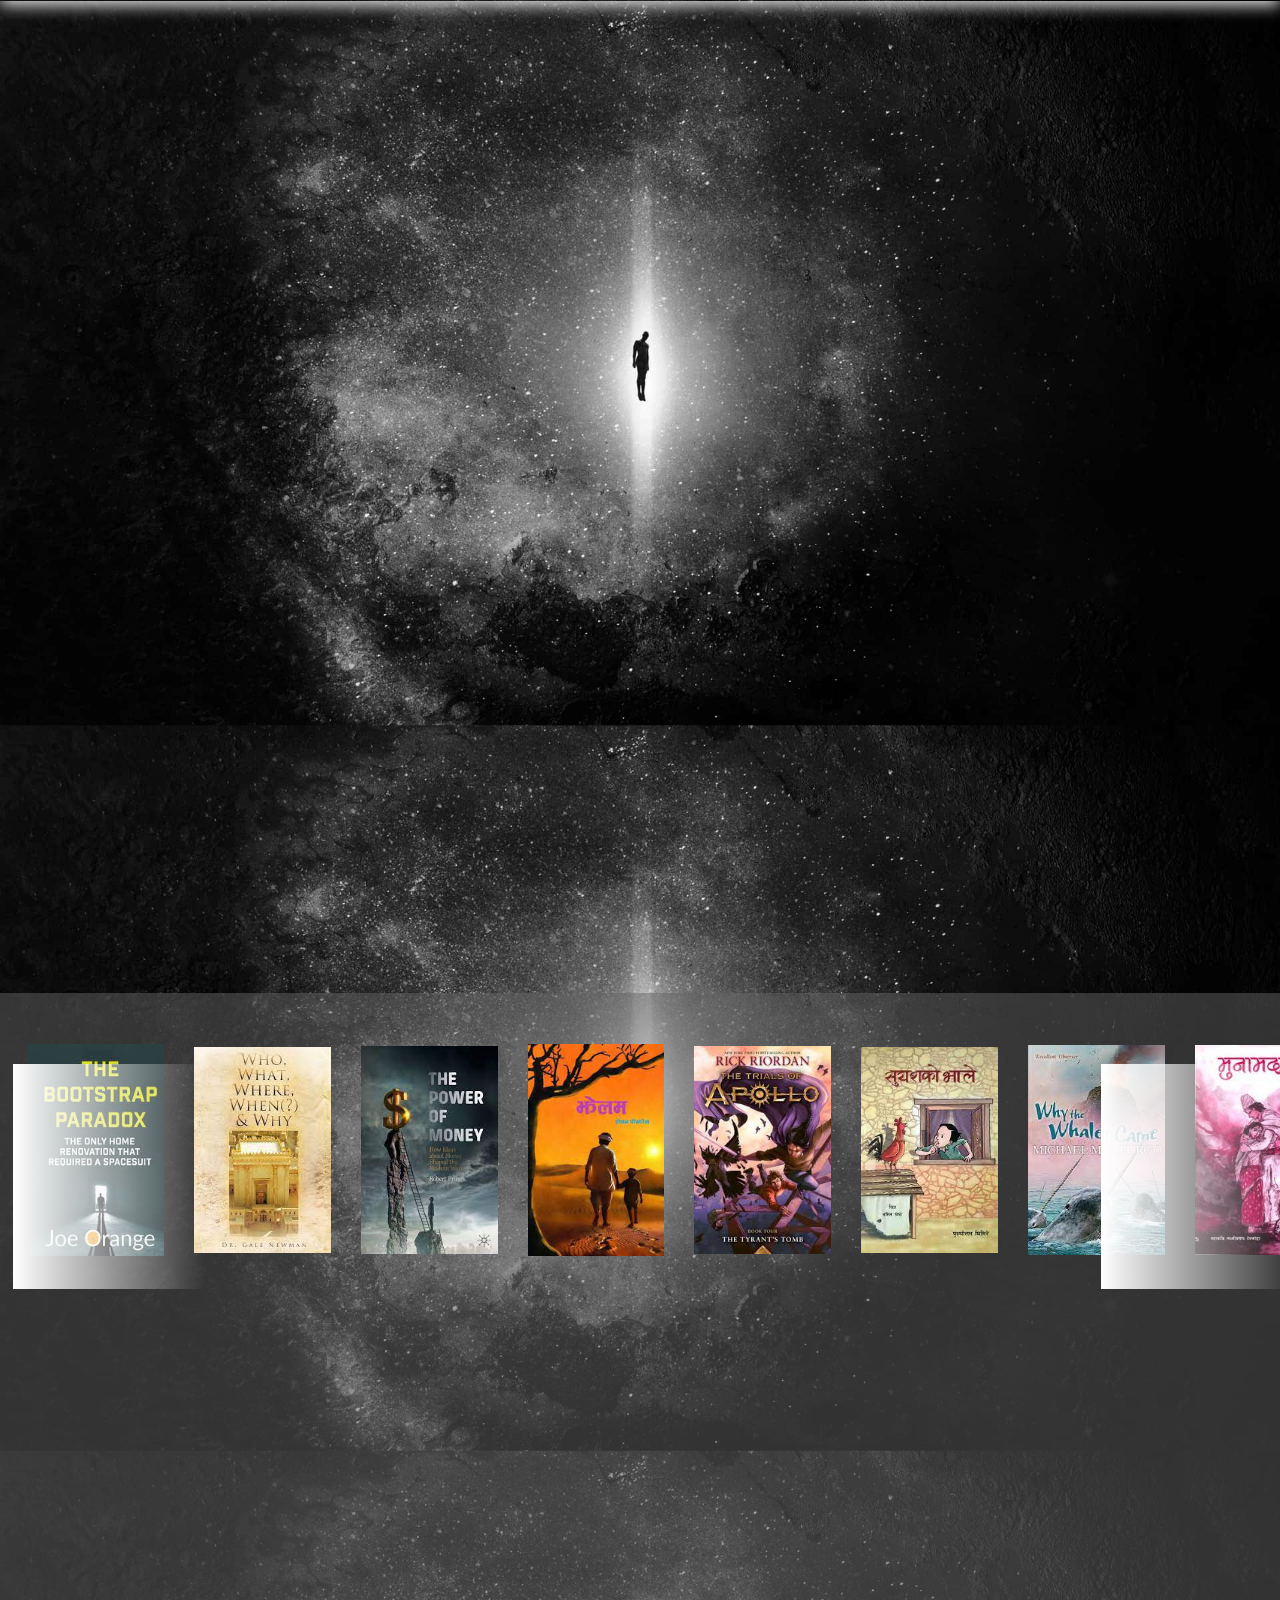
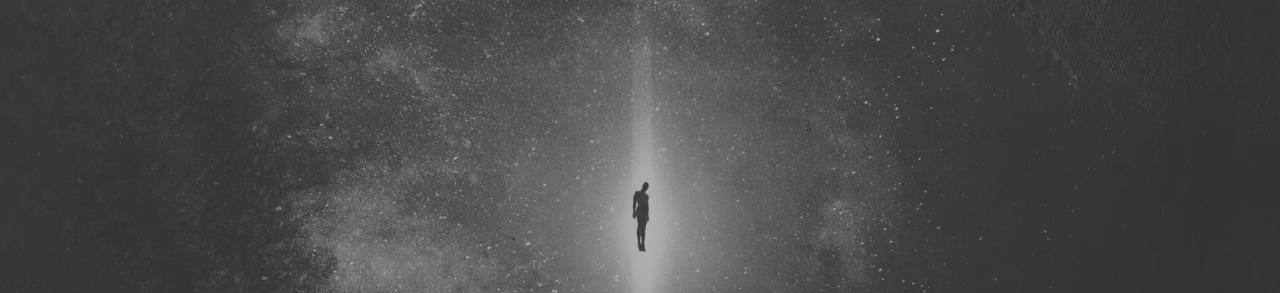
<file: index.html>
<!DOCTYPE html>
<html lang="en">
<head>
    <meta charset="UTF-8">
    <meta name="viewport" content="width=device-width, initial-scale=1.0">
    <link rel="stylesheet" href="avg.css">
    <link rel="stylesheet" href="https://cdnjs.cloudflare.com/ajax/libs/font-awesome/6.5.1/css/all.min.css" />
    <title>EduShop</title>
</head>
<body>
    <header>
        <a href="#" class="logo"><img src="2.png" alt=""></a>
        <div class="menu">
            <a href="index.html" class="active">Home</a>
            <a href="items.html">Items</a>
            <a href="#">About Us</a>
          
        </div>
    </header>
</header>
<div class="call">
<div class="luffy">
    <div class="cl">
    <h3>Limited Offer</h3>
    <h2>StatrUp Sale!</h2>
    <h4>Order your Stationery items</h4>
   <div class="button">
    <div class="icon"><a href="#" class="fa-solid fa-cart-shopping"></a></div>
<a href="items.html">Enroll Now!</a>   
</div>
    </div>
    </div>
    <div class="container">
        <img src="10.jpg" class="images">
        <img src="4.jpg" class="images">
        <img src="z.jpg" class="images">
        <img src="5.jpg" class="images">
        <img src="7.jpg" class="images">
        <img src="8.jpg" class="images">
        <img src="9.jpg" class="images">
        <img src="11.jpg" class="images">
    </div>
    <div class="slider">
        <div class="slo">
            <div class="slide">
                <img src="a.jpg" alt="">
            </div>
            <div class="slide">
                <img src="b.jpg" alt="">
            </div>
            <div class="slide">
                <img src="c.jpg" alt="">
            </div>
            <div class="slide">
                <img src="d.jpg" alt="">
            </div>
            <div class="slide">
                <img src="e.jpg" alt="">
            </div>
            <div class="slide">
                <img src="f.jpg" alt="">
            </div>
            <div class="slide">
                <img src="g.jpg" alt="">
            </div>
            <div class="slide">
                <img src="h.jpg" alt="">
            </div>
            <div class="slide">
                <img src="i.jpg" alt="">
            </div>
            <div class="slide">
                <img src="j.jpg" alt="">
            </div>
            <div class="slide">
                <img src="a.jpg" alt="">
            </div>
            <div class="slide">
                <img src="b.jpg" alt="">
            </div>
            <div class="slide">
                <img src="c.jpg" alt="">
            </div>
            <div class="slide">
                <img src="d.jpg" alt="">
            </div>
            <div class="slide">
                <img src="e.jpg" alt="">
            </div>
            <div class="slide">
                <img src="f.jpg" alt="">
            </div>
            <div class="slide">
                <img src="g.jpg" alt="">
            </div>
            <div class="slide">
                <img src="h.jpg" alt="">
            </div>
            <div class="slide">
                <img src="i.jpg" alt="">
            </div>
            <div class="slide">
                <img src="j.jpg" alt="">
            </div>
            <div class="slide">
                <img src="a.jpg" alt="">
            </div>
            <div class="slide">
                <img src="b.jpg" alt="">
            </div>
            <div class="slide">
                <img src="c.jpg" alt="">
            </div>
            <div class="slide">
                <img src="d.jpg" alt="">
            </div>
            <div class="slide">
                <img src="e.jpg" alt="">
            </div>
            <div class="slide">
                <img src="f.jpg" alt="">
            </div>
            <div class="slide">
                <img src="g.jpg" alt="">
            </div>
            <div class="slide">
                <img src="h.jpg" alt="">
            </div>
            <div class="slide">
                <img src="i.jpg" alt="">
            </div>
            <div class="slide">
                <img src="j.jpg" alt="">
            </div>
           
        </div>
    </div>
    </div>
    <script src="https://cdnjs.cloudflare.com/ajax/libs/gsap/3.12.4/gsap.min.js"></script>
    <script src="avg.js"></script>
    <script src="art.js"></script>
    <script src="https://cdn.botpress.cloud/webchat/v1/inject.js"></script>
    <script src="https://cdn.botpress.cloud/webchat/v1/inject.js"></script>
<script>
  window.botpressWebChat.init({
      "composerPlaceholder": "Chat with bot",
      "botConversationDescription": "AvG",
      "botId": "0fe3eba2-235d-4a19-90cb-bdc29013c36b",
      "hostUrl": "https://cdn.botpress.cloud/webchat/v1",
      "messagingUrl": "https://messaging.botpress.cloud",
      "clientId": "0fe3eba2-235d-4a19-90cb-bdc29013c36b",
      "webhookId": "e2c05c2a-a5ad-43fb-962b-733d8079cce9",
      "lazySocket": false,
      "themeName": "prism",
      "frontendVersion": "v1",
      "showPoweredBy": false,
      "theme": "white",
      "themeColor": "#000",
  });
</script>
</body>
</html>
</file>
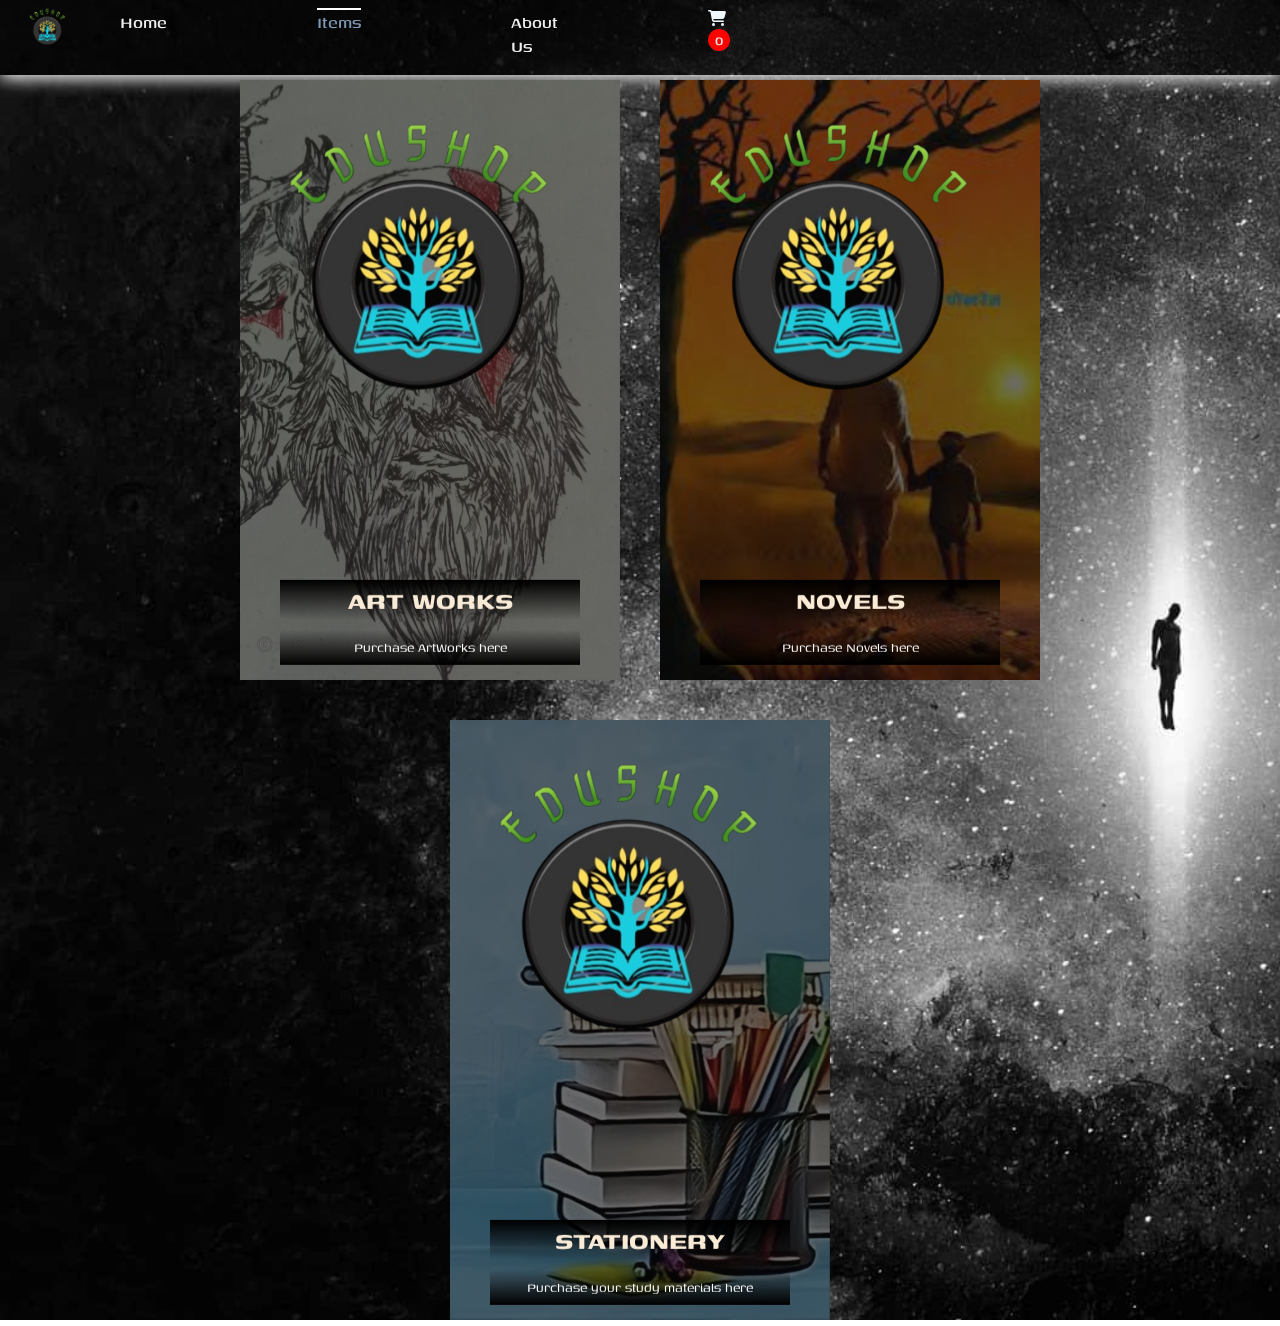
<file: items.html>
<!DOCTYPE html>
<html lang="en">
<head>
    <meta charset="UTF-8">
    <meta name="viewport" content="width=device-width, initial-scale=1.0">
    <title>Items</title>
    <link rel="stylesheet" href="items.css">
    <link rel="stylesheet" href="https://cdnjs.cloudflare.com/ajax/libs/font-awesome/6.5.1/css/all.min.css" />
</head>

<header>
    <a href="#" class="logo"><img src="2.png" alt=""></a>
    <div class="menu">
        <a href="index.html" >Home</a>
        <a href="items.html" class="active">Items</a>
        <a href="#">About Us</a>
        <div class="catt"> <i class="fa-solid fa-cart-shopping" id="car"></i><p id="count">0</p></div>
      
    </div>
</header>
    <body>
        <div class="flip">
            <div class="card">
        <div class="inner">
            <img src="2.png" class="icon">
            <h3>Art Works</h3>
            <p>Purchase ArtWorks here</p>
        </div>
    </div>
        <div class="card1">
        <div class="inner">
            <div class="button">
                <div class="icon"><a href="#" class="fa-solid fa-cart-shopping"></a></div>
                <a href="art.html">Enroll Now!</a>     
            </div>
            <h3>Art Works</h3>
            <p>Purchase ArtWorks here</p>
        </div>
    </div>
</div>
<div class="flip">
    <div class="card">
        <div class="inner">
            <img src="2.png" class="icon">
            <h3>Novels</h3>
            <p>Purchase Novels here</p>
        </div>
    </div>
        <div class="card1">
        <div class="inner">
            <div class="button">
                <div class="icon"><a href="#" class="fa-solid fa-cart-shopping"></a></div>
            <a href="novels.html">Enroll Now!</a>   
        </div>
            <h3>Novels</h3>
            <p>Purchase Novels here</p>
        </div>
    </div>
</div>
<div class="flip">
    <div class="card">
    <div class="inner">
        <img src="2.png" class="icon">
        <h3>Stationery</h3>
        <p>Purchase your study materials here</p>
    </div>
</div>
    <div class="card1">
    <div class="inner">
        <div class="button">
            <div class="icon"><a href="#" class="fa-solid fa-cart-shopping"></a></div>
            <a href="station.html">Enroll Now!</a>   
        </div>
        <h3>Stationery</h3>
        <p>Purchase your study materials here</p>
    </div>
</div>
</div>
<script src="art.js"></script>
</body>

</html>
</file>
<file: avg.css>
@import url('https://fonts.googleapis.com/css2?family=Genos:ital,wght@1,100;1,300;1,400&display=swap');
@import url('https://fonts.googleapis.com/css2?family=Bungee+Spice&display=swap');
*{
    padding: 0;
    margin: 0;
    box-sizing: border-box;
}
body{
    width: 100%;
    background-image: url(1.png);
    background-size: cover;
    overflow: hidden;
    background-color: #0d1b2a;
    font-family:'Genos', sans-serif;
    
}
.catt p{
    height: 22px;
    width: 22px;
    display: flex;
    align-items: center;
    justify-content: center;
    border-radius: 22px;
    background-color: red;
    color: #eee;
  }
.button a{
    color: #000000;
    font-size:30px;
}
header{
width: 100%;
height: 75px;
   position: absolute;
box-shadow: 0 5px 15px #e5e5e5;
background-color:rgba(0,0,0,0.1);
backdrop-filter: brightness(50%);
/* z-index: 100; */
}

.logo{
  
overflow: hidden;
position: absolute;
padding: 0 20px;
z-index: 100;

  
}

.logo img{
    border-radius: 50px;;
    width: 55px;
    margin-top: 5px;
    float: left;
    cursor:pointer;
    text-align: center;
    transition: 0.5s ease;
}
.logo img:hover{
transform: scale(1.5);
}
header .menu {
    
    display: flex;
    position: absolute;
gap: 100px;
padding: 10px 850px;

margin-left: 850px;
font-weight: 500;
cursor: pointer;
margin-left: 20px;
color: aliceblue;
overflow-x: hidden;

}
.menu a{
color: #eee;
text-decoration: 1px dotted black;
transition: 0.3s ease;
font-size: 20px;
justify-content: center;
align-items: center;

}
header .menu a:hover{
transform: scale(1.2);
text-decoration: underline solid 2px white;
}
header .menu .active{
text-decoration:overline solid 2px white;
color: #7c98b3;
}
.luffy{
    margin-top: 5.7%;
    position: absolute;
    background-color: #e5e5e5;
    justify-content: center;
    align-items: center;
    width: 100%;
    height: 100%;
background-color: rgba(100, 100, 100, 0.5);
display: block;
} 
.images{
    z-index: 1;
    position: absolute;
   
   
   
 
}
.images:nth-child(5){
    width: 700px;
    height: 30px;
    transform: rotate(90deg);
    margin-top: 410px;
    position: relative;
    left: 50%;
    z-index: 0;
}
.images:nth-child(6){
    width: 740px;
    height: 30px;
    transform: rotate(90deg);
    position: relative;
left: 52%;
margin-top: -450px;
z-index: 0;

}
.images:nth-child(1){
    width: 350px;
    left: 65%;
    top: 61%;
}
.images:nth-child(2){
width: 200px;
top: 52%;
left: 55%;
z-index: 0;
border-radius: 7px;
}
.images:nth-child(3){
    width: 230px;
    left: 68%;
    top: 12%;
    border-radius: 20px;


}
.images:nth-child(4){
    width: 180px;
    top: 38%;
    left: 86%;
    border-radius: 10px;
    z-index: 0;
}
.images:nth-child(7){
    width: 300px;
    top: 71%;
    left: 79%;
}
/* .images:nth-child(8){
    width: 350px;
    top: -5%;
    left: 80%;
} */
.images:nth-child(8){
    width: 330px;
    top: 28%;
    left: 73%;
}

    .slider{
        height: 300px;
        /* margin: auto; */
        position: relative;
        width: 50%;
        display: grid;
 
        left: 1%;
        overflow: hidden;
    }
    .slo{
        display: flex;
        width: calc(250px*20);
        animation: scroll 5s alternate infinite;
    }
    @keyframes scroll{
        0%{
            transform: translateX(0);
        }
        100%{
            transform: translateX(calc(-60px * 7));
        }
    }
    .slide{
        height: 300px;
        width: 250px;
        display: flex;
        align-items: center;
        
        /* z-index: -1; */
        perspective: 100px;
        
    }
    .slide img{
        width: 100%;
        padding: 15px;
        transition: transform 0.5s ease-in-out;
    }
    .slider::before,
    .slider::after{
        background: linear-gradient(to right, rgba(255,255,255,1) 0%, rgba(255,255,255,0) 100%);
        content: '';
        height: 75%;
        position: absolute;
        margin-top: 5%;
        width: 15%;
        z-index: 2;
    }
    .slider::before{
        left: 0;
        top: 0;
    }
    .slider::after{
        right: 0;
        top: 0;
        transform: rotateZ('180deg');
    }
    .slide img:hover{
        transform: translateZ(20px);
    }
    .slo:hover{
       animation-play-state: paused;
   }
 .cl{
    background-color: rgba(0, 0, 0, 0.5);
height: 30%;
width: 650px;
margin-left: 15px;
position: relative;

 }
   h3{
    color: #FFFFFF;
    left: 35%;
    position: relative;
    font-size: 50px;
    margin-top: 80px;
 
   }
   h4{
    color: #FFFFFF;
    font-size: 50px;
    left: 8%;
    position: relative;
   }
   h2{
    color: #FFFFFF;
    font-size: 80px;
    left: 10%;
    position: relative;
   }
   .button{
    display: inline-block;
    height: 60px;
    width: 60px;
    /* float: left; */
    margin: 0px 50px;
    overflow: hidden;
    background: #fff;
    border-radius: 50px;
    cursor:pointer;
    box-shadow: rgba(0, 0, 0, 0.1);
    transition: all 0.3s ease-out;
    margin-left: 300px;
    position: relative;

   }
   .button .icon{
    display: inline-block;
    height: 60px;
    width: 60px;
    border-radius: 50px;
    box-sizing: border-box;
    line-height: 60px;
    justify-content: center;
    align-items: center;
    left: 12px;
    top: 8px;
    position: relative;
    color: black;
   
   }
   .button .icon i{
    font-size: 25px;
    line-height: 60px;
   }
   .button span{
    font-size: 25px;
    font-weight: bold;
    line-height: 10px;
    margin-left: 0px;
   }
   .button:hover{
    width: 200px;
    margin-left: 250px;
   }
   @media(800px <= width){
    .button{
        margin: 10px 280px;
    }
    .images{
        margin-top: 25px;
    }
    header .menu {
        margin-left: -100px;
    }
  }
  @media(800px < height){
    .slider{
        margin-top: 200px;
    }
    .images{
       display: none;
    }
    header{
        top: 0px;

    }
    header .menu{
        justify-content: center;
        left: -630px;
        gap: 150px;
    }
    .luffy{
        top: 20px;
    }
    .slider{
        top: 500px;
        width: 100%;
    }
    .cl{
        top: 5% ;
        left: 10%;
    }
    .button{
        top: 50%;
    }
  }
  @media(428px >= width){
    .container{
        display: none;
    }
    header .menu{
        top: 0px;
        /* justify-content: center; */
        left: -780px;
        gap: 30px;
    }
    .slider{
        top: 450px;
        width: 100%;
    }
    .luffy{
        top: 50px;
    }
    .cl{
        justify-content: center;
        left: -10px;
        width: 380px;
        top: -20px;
    }
    h3{
        font-size: 30px;
        left: 10    0px;
    }
    h4{
        font-size: 30px;
        left: 30px;
    }
    h2{
        font-size: 70px;
        left: 0px;
    }
    .button{
        top: 100px;
        left: -150px;
    }
  }
</file>
<file: items.css>
@import url('https://fonts.googleapis.com/css2?family=Genos:ital,wght@1,100;1,300;1,400&display=swap');
@import url('https://fonts.googleapis.com/css2?family=Bungee+Spice&display=swap');

*{
    margin: 0;padding: 0;
    box-sizing: border-box;
    
}
body{
    margin: 0;padding: 20px;
    min-height: 100vh;
    background-image: url(1.png);
    background-repeat: no-repeat;
    background-size: cover;
    background-color: linear-gradient(to top, white 0%, rgba(255,255,255,0) 100%);
        font-family:'Genos', sans-serif;
    display: flex;
    align-items: center;
    justify-content: center;
    flex-wrap: wrap;
    overflow: hidden;
}
.button a{
    color: #000000;
    font-size:30px;
}
.catt p{
    height: 22px;
    width: 22px;
    display: flex;
    align-items: center;
    justify-content: center;
    border-radius: 22px;
    background-color: red;
    color: #eee;
  }
.flip{
    margin: 20px;
    position: relative;
    transform-style: preserve-3d;
    perspective: 1000px;
    cursor: crosshair;
    top: 40px;
    
}
.card,
.card1{
    width: 380px;
    min-height: 600px;
    height: auto;
    background-color: #000000;
    background-image: url(3.jpg);
    background-size: cover;
    background-position: center;
    text-align: center;
    backface-visibility: hidden;
    transform-style: preserve-3d;
    transition: transform 0.7s cubic-bezier(0.4, 0.2, 0.2, 1);
}
.flip:nth-child(2) .card,
.flip:nth-child(2) .card1{
    background-image: url(12.jpg);
}
.flip:nth-child(3) .card,
.flip:nth-child(3) .card1{
    background-image: url(4.jpg);
}
.card{
    transform: rotateY(0deg);
}
.card1{
    position: absolute;
    top: 0;
    left: 0;
    transform: rotateY(180deg);
}
.card::after,
.card1::after{
    content: '';
    width: 100%;
    height: 100%;
    background-color: #0a0a0a;
    position: absolute;
    top: 0;
    left: 0;
    opacity: 0.6;
}
.card .inner,
.card1 .inner{
    width: 100%;
    padding: 40px;
    position: absolute;
    top: 50%;
    transform: translateY(-50%) translateZ(60px) scale(0.94);
    z-index: 2;
}
.inner .icon{
    width: 400px;
    margin-bottom: 150px;
    left: -60px;
    position: relative;
}

.inner h3{
    margin-bottom: 10px;
    color: antiquewhite;
    background: linear-gradient(to bottom, rgba(0,0,0,1) 0%, rgba(255,255,255,0) 100%);
    font-size: 30px;
    font-weight: 700;
    line-height: 40px;
    text-transform: uppercase;
}
.inner p{
    color: #ffffff;
    background: linear-gradient(to top, rgba(0,0,0,1) 0%, rgba(255,255,255,0) 100%);
    font-size: 20p x;
    line-height: 35px;
}
.flip:hover .card{
    transform: rotateY(-180deg);
}
.flip:hover .card1{
    transform: rotateY(0deg);
}
.button{
    display: inline-block;
    height: 60px;
    width: 60px;
    /* float: left; */
    margin: 0px 50px;
    overflow: hidden;
    background: #fff;
    border-radius: 50px;
    cursor:pointer;
    box-shadow: rgba(0, 0, 0, 0.1);
    transition: all 0.3s ease-out;
    margin-left: 30px;
    position: relative;

   }
   .button .icon{
    display: inline-block;
    height: 60px;
    width: 60px;
    border-radius: 50px;
    box-sizing: border-box;
    line-height: 60px;
    justify-content: center;
    align-items: center;
    left: -1px;
    top: 10px;
    position: relative;
   
   }
   .button .icon i{
    font-size: 25px;
    line-height: 60px;
   }
   .button span{
    font-size: 25px;
    font-weight: bold;
    line-height: 10px;
    margin-left: 0px;
   }
   .button:hover{
    width: 200px;
    margin-left: 20px;
   }
   @media(min-width: 1380px)
   {
.flip{
    width: 250px;
    gap: 50px;
    left: -200px;
   gap: 20px;
}
.flip:nth-child(2){
    left: -80px;
    line-height: 20px;
}
.flip:nth-child(3){
    left: 40px;
    line-height: 0px;
}
   }
   @media(428px >= width){
    body{
        overflow-y: scroll;
        
    }
   }
   header{
    width: 100%;
    height: 75px;
       position: absolute;
    box-shadow: 0 5px 15px #e5e5e5;
    background-color:rgba(0,0,0,0.1);
    backdrop-filter: brightness(50%);
    top: 0px;
    }
    
    .logo{
      
    overflow: hidden;
    position: absolute;
    padding: 0 20px;
    z-index: 100;
    
      
    }
    
    .logo img{
        border-radius: 50px;;
        width: 55px;
        margin-top: 5px;
        float: left;
        cursor:pointer;
        text-align: center;
        transition: 0.5s ease;
    }
    .logo img:hover{
    transform: scale(1.5);
    }
    header .menu {
    
            display: flex;
            position: absolute;
        gap: 100px;
    padding: 10px 850px;
    
     margin-left: 850px;
        font-weight: 500;
        cursor: pointer;
        margin-left: 20px;
        color: aliceblue;
        overflow-x: hidden;
    
    }
    .menu a{
        color: #eee;
        text-decoration: 1px dotted black;
        transition: 0.3s ease;
        font-size: 20px;
        justify-content: center;
        align-items: center;
     
    }
    header .menu a:hover{
        transform: scale(1.2);
        text-decoration: underline solid 2px white;
    }
    header .menu .active{
        text-decoration:overline solid 2px white;
        color: #7c98b3;
    }
    @media(800px <= width){
      
        header .menu {
            margin-left: -100px;
        }
      }
      @media(800px < height){
        header{
            top: 0px;
    
        }
        header .menu{
            justify-content: center;
            left: -630px;
            gap: 150px;
        }
    }
    @media(428px >= width){
      
        header .menu{
            top: 0px;
            /* justify-content: center; */
            left: -780px;
            gap: 45px;
        }
    }
</file>
